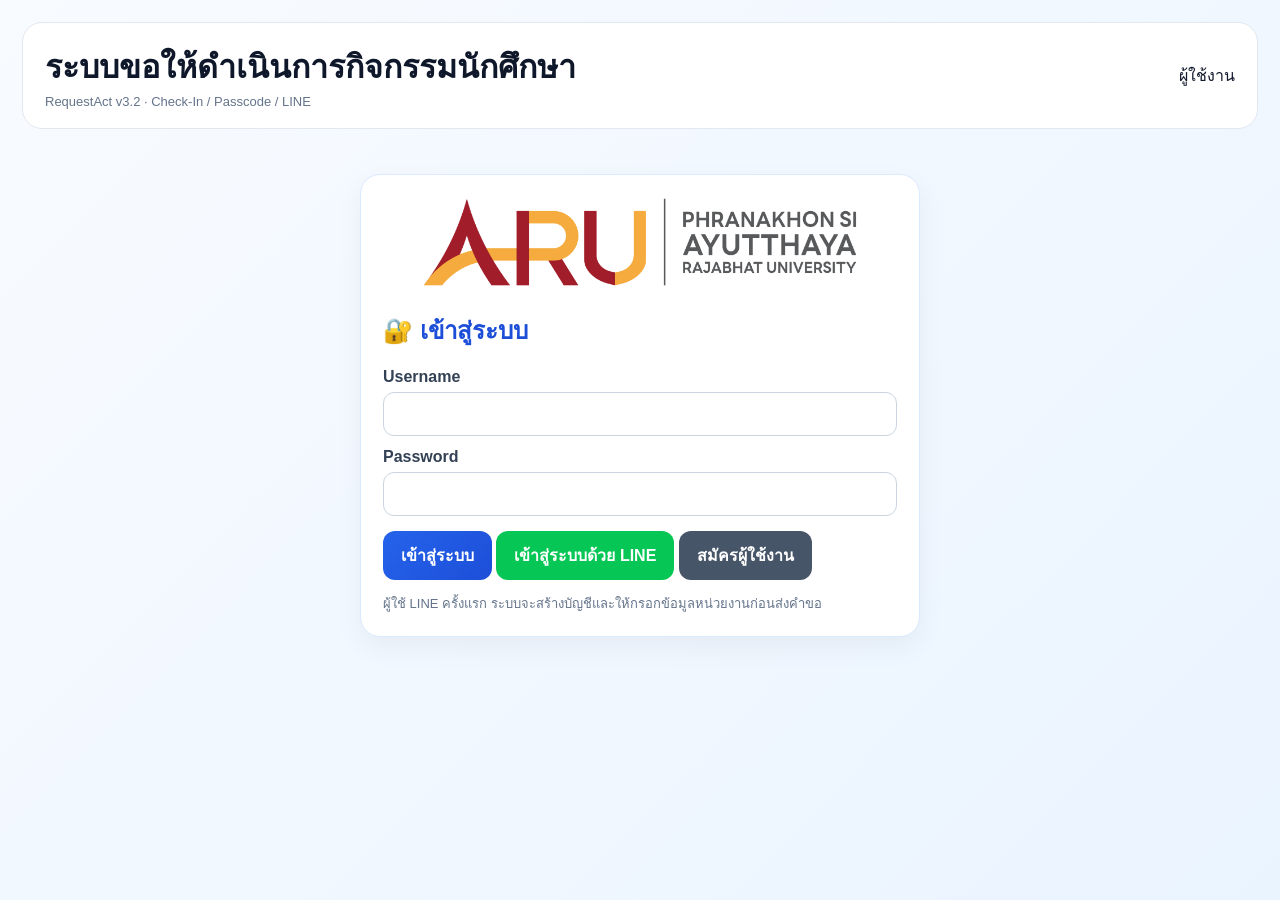
<file: index.html>
<!doctype html>
<html lang="th">
<head>
<meta charset="utf-8">
<meta name="viewport" content="width=device-width,initial-scale=1">
<title>RequestAct v3.2</title>
<link rel="stylesheet" href="css/style.css">
</head>
<body>
<div id="loader" class="loader hidden"><div>กำลังดำเนินการ...</div></div>
<div id="toast" class="toast hidden"></div>

<div class="app">
<aside id="sidebar" class="sidebar hidden">
  <img src="images/aru-logo.png" class="logo" alt="ARU">
  <div class="menu">
    <button id="btnRequest" onclick="showPage('requestPage',this)">📨 ส่งคำขอกิจกรรม</button>
    <button id="btnStatus" onclick="loadMyRequests()">🕒 ติดตามสถานะ</button>
    <button id="btnCalendar" onclick="loadCalendar()">📅 ปฏิทินกิจกรรม</button>
    <button id="btnProfile" onclick="showPage('profilePage',this)">👤 ข้อมูลผู้ใช้งาน</button>
    <button id="btnAdmin" class="hidden" onclick="loadAdmin()">🛡️ Admin</button>
    <button onclick="logout()">🚪 ออกจากระบบ</button>
  </div>
  <div class="help"><b>กองพัฒนานักศึกษา</b><br>โทร. 035-276555 ต่อ 1234</div>
</aside>

<main class="main">
  <header class="topbar">
    <div><h1 style="margin:0">ระบบขอให้ดำเนินการกิจกรรมนักศึกษา</h1><span class="small">RequestAct v3.2 · Check-In / Passcode / LINE</span></div>
    <div id="userBox">ผู้ใช้งาน</div>
  </header>

  <section id="loginPage" class="page active">
    <div class="card login-wrap">
      <img src="images/aru-logo.png" class="logo" alt="ARU">
      <h2>🔐 เข้าสู่ระบบ</h2>
      <label>Username</label><input id="loginUser">
      <label style="margin-top:12px">Password</label><input id="loginPass" type="password">
      <div style="margin-top:15px">
        <button class="btn" onclick="login()">เข้าสู่ระบบ</button>
        <button class="btn line" onclick="loginWithLine()">เข้าสู่ระบบด้วย LINE</button>
        <button class="btn gray" onclick="showPage('registerPage')">สมัครผู้ใช้งาน</button>
        <p class="small" style="margin-bottom:0">ผู้ใช้ LINE ครั้งแรก ระบบจะสร้างบัญชีและให้กรอกข้อมูลหน่วยงานก่อนส่งคำขอ</p>
      </div>
    </div>
  </section>

  <section id="registerPage" class="page">
    <div class="card">
      <h2>📝 สมัครผู้ใช้งาน</h2>
      <div class="grid">
        <div><label>ชื่อ–สกุล</label><input id="regFullname"></div>
        <div><label>ประเภทหน่วยงาน</label><select id="regOrgType"><option>คณะ</option><option>หน่วยงานภายในมหาวิทยาลัย</option></select></div>
        <div><label>หน่วยงาน</label><input id="regOrganization"></div>
        <div><label>เบอร์โทร</label><input id="regPhone"></div>
        <div><label>Username</label><input id="regUser"></div>
        <div><label>Password</label><input id="regPass" type="password"></div>
      </div>
      <div style="margin-top:15px"><button class="btn" onclick="register()">สมัครใช้งาน</button> <button class="btn gray" onclick="showPage('loginPage')">กลับ</button></div>
    </div>
  </section>

  <section id="profilePage" class="page">
    <div class="card">
      <h2>👤 ข้อมูลผู้ใช้งาน</h2>
      <div class="grid">
        <div><label>ชื่อ–สกุล</label><input id="pfFullname"></div>
        <div><label>ประเภทหน่วยงาน</label><select id="pfOrgType"><option>คณะ</option><option>หน่วยงานภายในมหาวิทยาลัย</option></select></div>
        <div><label>หน่วยงาน</label><input id="pfOrganization"></div>
        <div><label>เบอร์โทร</label><input id="pfPhone"></div>
      </div>
      <button class="btn" onclick="updateProfile()" style="margin-top:15px">บันทึกข้อมูล</button>
    </div>

    <div class="card">
      <h2>💬 เชื่อมต่อ LINE</h2>
      <p id="lineStatus" class="notice">ยังไม่ได้เชื่อม LINE</p>
      <button class="btn line" onclick="createLineLinkCode()">สร้างรหัสเชื่อม LINE</button>
      <button class="btn green" onclick="testLine()">ทดสอบส่ง LINE</button>
      <button class="btn gray" onclick="checkLineStatus()">ตรวจสอบสถานะ LINE</button>
      <div id="lineLinkResult" style="margin-top:15px"></div>
    </div>
  </section>

  <section id="requestPage" class="page">
    <form id="requestForm" onsubmit="event.preventDefault();createRequest()">
      <div class="card">
        <h2>📨 ข้อมูลกิจกรรม</h2>
        <div class="grid">
          <div class="full"><label>ชื่อกิจกรรม</label><input id="activityName"></div>
          <label class="choice"><input type="checkbox" id="typeCheckIn" onchange="toggleTypes()"> Check-In ชั้นปีที่ 1 รหัส 169</label>
          <label class="choice"><input type="checkbox" id="typePasscode" onchange="toggleTypes()"> Passcode ชั้นปีที่ 2–4 รหัส 166–168</label>
          <div><label>วันที่จัดกิจกรรม</label><input id="activityDate" type="date"></div>
          <div><label>จำนวนผู้เข้าร่วม</label><input id="participants" type="number"></div>
          <div><label>เวลาเริ่ม</label><input id="startTime" type="time"></div>
          <div><label>เวลาสิ้นสุด</label><input id="endTime" type="time"></div>
          <div class="full"><label>สถานที่จัดกิจกรรม</label><input id="place"></div>
        </div>
      </div>

      <div id="checkInBox" class="card hidden">
        <h2>✅ ระบบ Check-In</h2>
        <div class="grid">
          <div><label>Check-In เริ่ม</label><input id="checkInStart" type="time"></div>
          <div><label>Check-In สิ้นสุด</label><input id="checkInEnd" type="time"></div>
          <div><label>Check-Out เริ่ม</label><input id="checkOutStart" type="time"></div>
          <div><label>Check-Out สิ้นสุด</label><input id="checkOutEnd" type="time"></div>
          <div><label>Location Check-In</label><input id="locationCheckIn"></div>
          <div><label>Location Check-Out</label><input id="locationCheckOut"></div>
          <div class="full"><label>รายละเอียดที่ต้องการแจ้ง</label><textarea id="checkInDetail"></textarea></div>
          <div class="full"><label>กิจกรรมระดับ</label><select id="checkInLevel" onchange="toggleLevelDetail('checkIn')"></select></div>
          <div id="checkInLevelDetailBox" class="full hidden"><label id="checkInLevelDetailLabel"></label><input id="checkInLevelDetail"></div>
        </div>
      </div>

      <div id="passcodeBox" class="card hidden">
        <h2>🔑 ระบบ Passcode</h2>
        <div class="grid">
          <label class="choice"><input class="pcYear" type="checkbox" value="ชั้นปีที่ 2 รหัส 168"> ชั้นปีที่ 2 รหัส 168</label>
          <label class="choice"><input class="pcYear" type="checkbox" value="ชั้นปีที่ 3 รหัส 167"> ชั้นปีที่ 3 รหัส 167</label>
          <label class="choice"><input class="pcYear" type="checkbox" value="ชั้นปีที่ 4 รหัส 166"> ชั้นปีที่ 4 รหัส 166</label>
          <div class="full"><label>กิจกรรมระดับ</label><select id="passcodeLevel" onchange="toggleLevelDetail('passcode')"></select></div>
          <div id="passcodeLevelDetailBox" class="full hidden"><label id="passcodeLevelDetailLabel"></label><input id="passcodeLevelDetail"></div>
        </div>
      </div>

      <div class="card">
        <h2>📁 เอกสารประกอบ</h2>
        <label>ลิงก์โฟลเดอร์ Google Drive</label><input id="driveFolderLink">
        <div class="file-guide">
          <div class="file-item"><b>กำหนดการ PDF</b><label class="choice"><input id="hasSchedulePdf" type="checkbox"> มีไฟล์แล้ว</label></div>
          <div class="file-item"><b>รายชื่อ Excel</b><label class="choice"><input id="hasStudentListExcel" type="checkbox"> มีไฟล์แล้ว</label></div>
          <div class="file-item"><b>แบนเนอร์</b><label class="choice"><input id="hasBannerFile" type="checkbox"> มีแบนเนอร์</label></div>
        </div>
        <label style="margin-top:14px">ลิงก์แบนเนอร์</label><input id="bannerLink">
        <button class="btn" type="submit" style="margin-top:18px">ส่งคำขอ</button>
      </div>
    </form>
  </section>

  <section id="statusPage" class="page">
    <div class="card">
      <h2>🕒 ติดตามสถานะ</h2>
      <div class="grid">
        <div><label>เลือกกิจกรรม</label><select id="requestSelector" onchange="showSelectedRequest()"></select></div>
        <div style="align-self:end"><button class="btn gray" onclick="loadMyRequests()">รีเฟรช</button></div>
      </div>
      <div id="selectedRequest" style="margin-top:18px"></div>
    </div>
  </section>

  <section id="calendarPage" class="page">
    <div class="card">
      <div class="calendar-toolbar">
        <div>
          <h2 style="margin-bottom:4px">📅 ปฏิทินกิจกรรม</h2>
          <div class="small">แสดงกิจกรรมที่ส่งคำขอไว้ตามสิทธิ์ผู้ใช้งาน</div>
        </div>
        <div class="calendar-actions">
          <button class="btn gray" onclick="changeCalendarMonth(-1)">‹ เดือนก่อน</button>
          <button class="btn" onclick="goCalendarToday()">เดือนปัจจุบัน</button>
          <button class="btn gray" onclick="changeCalendarMonth(1)">เดือนถัดไป ›</button>
        </div>
      </div>
      <div class="grid calendar-filters">
        <div><label>ประเภทระบบ</label><select id="calendarType" onchange="renderCalendar()"><option value="">ทั้งหมด</option><option>Check-In</option><option>Passcode</option></select></div>
        <div><label>สถานะ</label><select id="calendarStatus" onchange="renderCalendar()"><option value="">ทั้งหมด</option><option>🔵 ส่งคำขอ</option><option>🟡 รับทราบ</option><option>🟢 ออกรหัสกิจกรรมแล้ว</option><option>🔴 ยกเลิก</option></select></div>
      </div>
      <h3 id="calendarTitle" class="calendar-title"></h3>
      <div id="calendarGrid" class="calendar-grid"></div>
      <div id="calendarDetail" class="calendar-detail hidden"></div>
    </div>
  </section>

  <section id="adminPage" class="page">
    <div id="adminSummary" class="summary"></div>
    <div class="card">
      <h2>🛡️ จัดการคำขอ</h2>
      <div class="grid">
        <div><label>ค้นหา</label><input id="adminSearch" oninput="renderAdminRequests()"></div>
        <div><label>สถานะ</label><select id="adminFilter" onchange="renderAdminRequests()"><option value="">ทั้งหมด</option><option>🔵 ส่งคำขอ</option><option>🟡 รับทราบ</option><option>🟢 ออกรหัสกิจกรรมแล้ว</option><option>🔴 ยกเลิก</option></select></div>
      </div>
      <div id="adminRequests" style="margin-top:18px"></div>
    </div>
  </section>
</main>
</div>

<script src="js/config.js"></script>
<script src="js/api.js"></script>
<script src="js/app.js"></script>
<script src="js/auth.js"></script>
<script src="js/request.js"></script>
<script src="js/status.js"></script>
<script src="js/calendar.js"></script>
<script src="js/admin.js"></script>
<script src="js/line.js"></script>
</body>
</html>
</file>
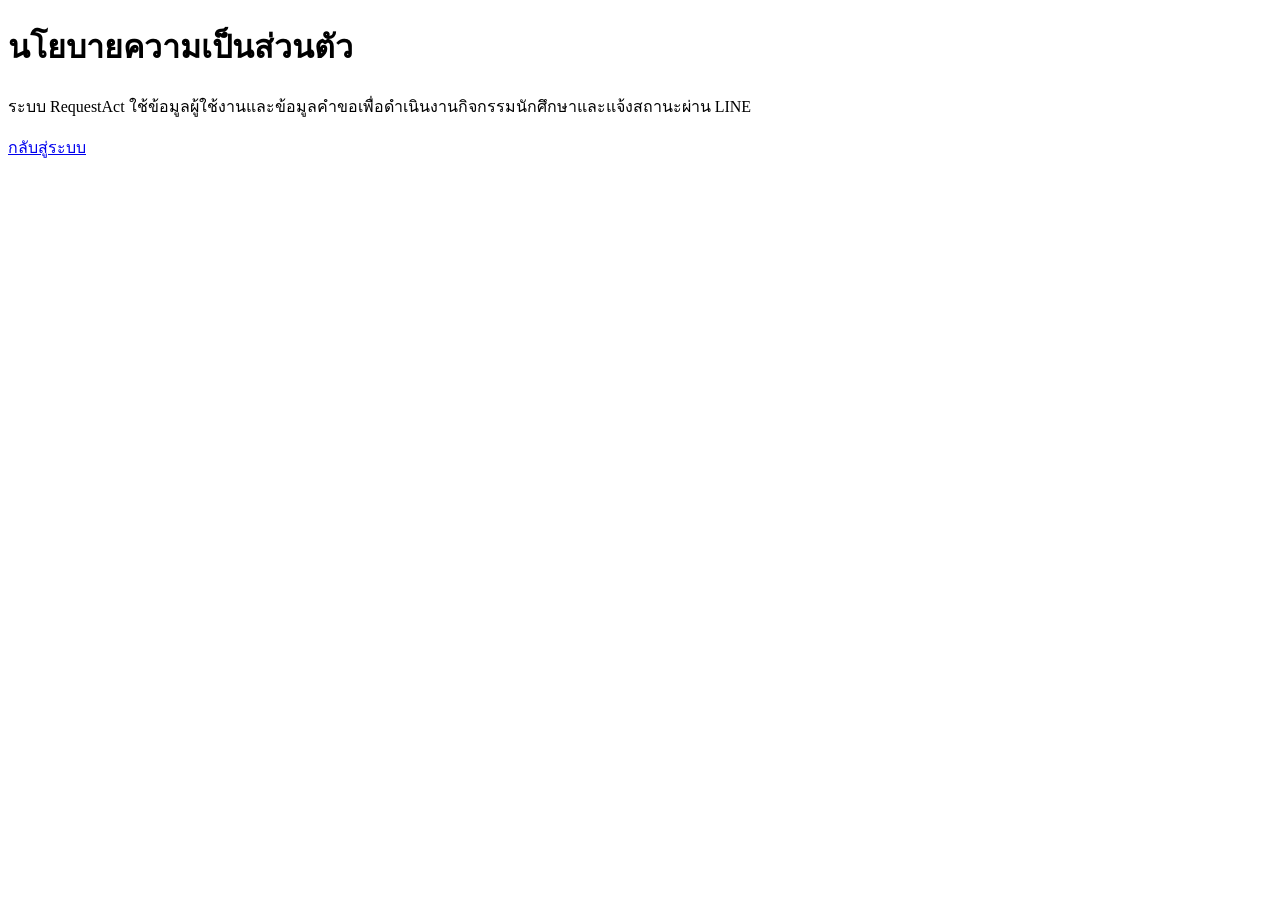
<file: privacy.html>
<!doctype html><html lang="th"><head><meta charset="utf-8"><title>นโยบายความเป็นส่วนตัว</title></head><body><h1>นโยบายความเป็นส่วนตัว</h1><p>ระบบ RequestAct ใช้ข้อมูลผู้ใช้งานและข้อมูลคำขอเพื่อดำเนินงานกิจกรรมนักศึกษาและแจ้งสถานะผ่าน LINE</p><p><a href="index.html">กลับสู่ระบบ</a></p></body></html>
</file>
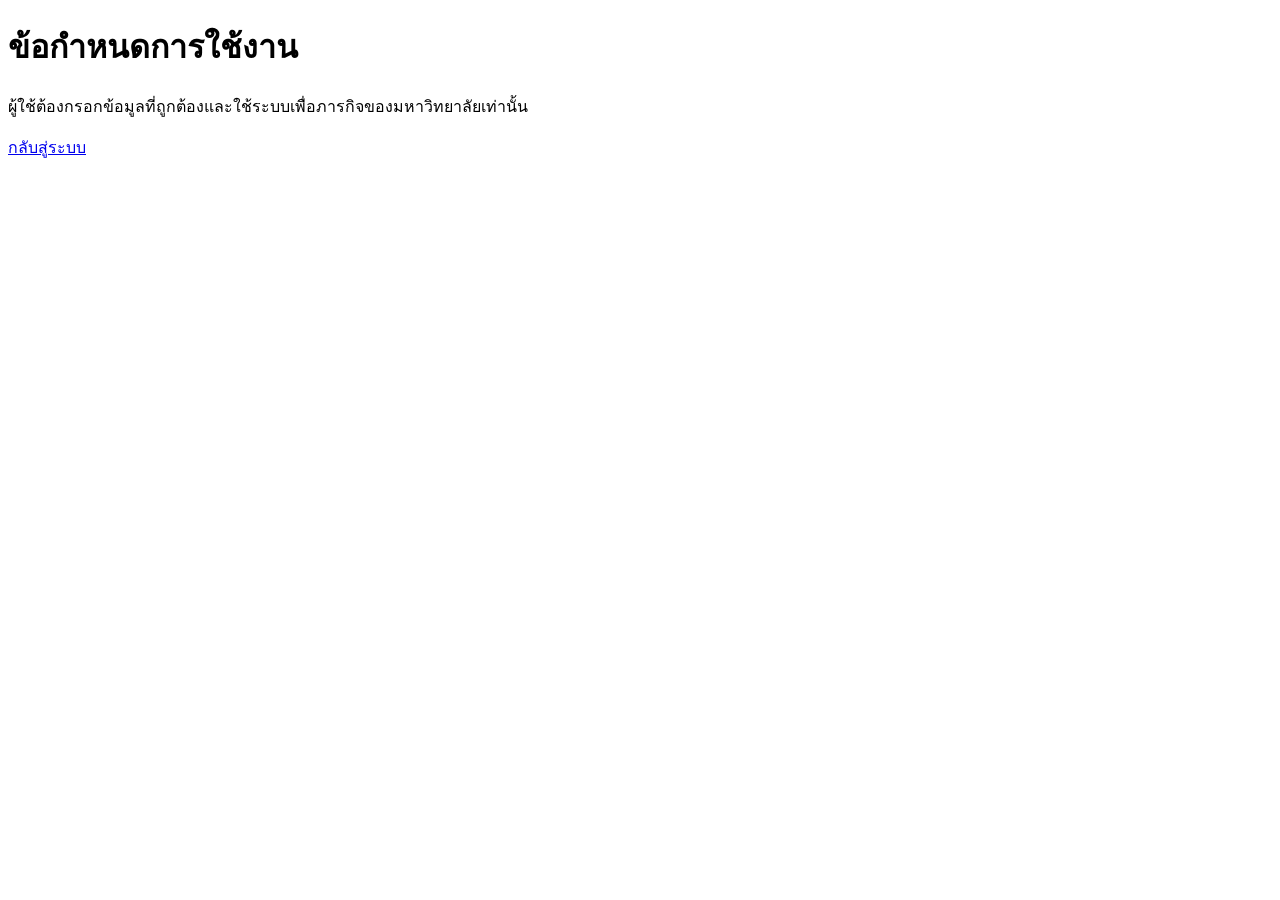
<file: terms.html>
<!doctype html><html lang="th"><head><meta charset="utf-8"><title>ข้อกำหนดการใช้งาน</title></head><body><h1>ข้อกำหนดการใช้งาน</h1><p>ผู้ใช้ต้องกรอกข้อมูลที่ถูกต้องและใช้ระบบเพื่อภารกิจของมหาวิทยาลัยเท่านั้น</p><p><a href="index.html">กลับสู่ระบบ</a></p></body></html>
</file>
<file: css/style.css>
:root{
  --primary:#2563eb;
  --primary-dark:#1d4ed8;
  --navy:#0f172a;
  --muted:#64748b;
  --bg:#eef6ff;
  --card:#ffffff;
  --line:#dbeafe;
  --green:#0f766e;
  --red:#b91c1c;
}
*{box-sizing:border-box}
body{margin:0;font-family:Prompt,Sarabun,Arial,sans-serif;background:linear-gradient(135deg,#f8fbff,#eaf4ff);color:var(--navy)}
button,input,select,textarea{font:inherit}
.app{display:flex;min-height:100vh}
.sidebar{width:260px;position:fixed;inset:0 auto 0 0;background:#fff;border-right:1px solid #e2e8f0;padding:18px;overflow:auto}
.logo{width:100%;max-height:90px;object-fit:contain;margin-bottom:20px}
.menu button{width:100%;border:1px solid #e5e7eb;background:#fff;padding:13px;border-radius:13px;margin-bottom:10px;text-align:left;font-weight:700;cursor:pointer}
.menu button.active,.menu button:hover{background:linear-gradient(135deg,var(--primary),var(--primary-dark));color:#fff;border-color:transparent}
.help{margin-top:24px;background:#eff6ff;border:1px solid #bfdbfe;border-radius:15px;padding:14px;color:#1e3a8a;font-size:13px}
.main{margin-left:260px;width:calc(100% - 260px);padding:22px}
.main.full-width{margin-left:0;width:100%}
.topbar{background:#fff;border:1px solid #e2e8f0;border-radius:20px;padding:18px 22px;margin-bottom:18px;display:flex;justify-content:space-between;align-items:center}
.page{display:none}.page.active{display:block}
.card,.sub-card{background:#fff;border:1px solid var(--line);border-radius:20px;padding:22px;margin-bottom:18px;box-shadow:0 10px 28px rgba(15,23,42,.05)}
.sub-card{margin-top:14px;border-radius:15px;padding:16px;background:#f8fbff}
.card h2{margin:0 0 18px;color:var(--primary-dark)}
.grid{display:grid;grid-template-columns:repeat(2,minmax(0,1fr));gap:14px}.full{grid-column:1/-1}
label{display:block;font-weight:700;margin:0 0 6px;color:#334155}
input,select,textarea{width:100%;padding:12px 13px;border:1px solid #cbd5e1;border-radius:11px;background:#fff}
textarea{min-height:95px;resize:vertical}
.choice{display:flex;align-items:center;gap:10px;padding:14px;border:1px solid #bfdbfe;background:#f8fbff;border-radius:14px;font-weight:700}
.choice input{width:auto}
.btn{border:0;border-radius:12px;padding:12px 18px;font-weight:800;cursor:pointer;background:linear-gradient(135deg,var(--primary),var(--primary-dark));color:#fff}
.btn.gray{background:#475569}.btn.green{background:var(--green)}.btn.line{background:#06c755}
.hidden{display:none!important}
.notice{padding:14px 16px;background:#eff6ff;border:1px solid #bfdbfe;border-radius:14px;color:#1e3a8a;margin-bottom:16px}
.small{font-size:13px;color:var(--muted)}
.request-card{border:1px solid #dbeafe;border-left:6px solid var(--primary);border-radius:17px;background:#fff;padding:18px;margin-bottom:15px}
.status-pill{display:inline-block;padding:7px 13px;border-radius:999px;background:#dbeafe;color:#1e40af;font-weight:800}
.file-guide{display:grid;grid-template-columns:repeat(3,1fr);gap:12px;margin-top:14px}
.file-item{border:1px solid #dbeafe;border-radius:15px;padding:15px;background:#f8fbff}
.summary{display:grid;grid-template-columns:repeat(5,1fr);gap:12px;margin-bottom:18px}
.metric{background:#fff;border:1px solid #dbeafe;border-radius:16px;padding:16px;text-align:center}
.metric strong{display:block;font-size:26px;color:var(--primary-dark)}
.login-wrap{max-width:560px;margin:45px auto}
.loader{position:fixed;inset:0;background:rgba(15,23,42,.45);display:flex;align-items:center;justify-content:center;z-index:9999}
.loader div{background:#fff;padding:18px 24px;border-radius:14px;font-weight:800}
.toast{position:fixed;right:22px;bottom:22px;max-width:520px;background:#0f172a;color:#fff;padding:14px 18px;border-radius:12px;z-index:10000}
a{color:#1d4ed8;font-weight:700}
@media(max-width:850px){
  .sidebar{position:relative;width:100%}
  .app{display:block}
  .main{margin-left:0;width:100%;padding:14px}
  .grid,.file-guide,.summary{grid-template-columns:1fr}
  .topbar{display:block}
}

.calendar-toolbar{display:flex;justify-content:space-between;gap:16px;align-items:center;margin-bottom:14px}
.calendar-actions{display:flex;gap:8px;flex-wrap:wrap}.calendar-title{text-align:center;font-size:24px;margin:18px 0}
.calendar-grid{display:grid;grid-template-columns:repeat(7,minmax(0,1fr));border:1px solid #dbeafe;border-radius:16px;overflow:hidden;background:#fff}
.calendar-weekday{padding:10px;text-align:center;font-weight:800;background:#eff6ff;border-right:1px solid #dbeafe}
.calendar-cell{min-height:125px;padding:8px;border-right:1px solid #e2e8f0;border-top:1px solid #e2e8f0;overflow:hidden}.calendar-cell.today{box-shadow:inset 0 0 0 3px #2563eb}.muted-cell{background:#f8fafc}
.calendar-day{font-weight:800;margin-bottom:6px}.calendar-event{display:block;width:100%;border:0;border-radius:7px;padding:5px 7px;margin:0 0 5px;text-align:left;font-size:12px;cursor:pointer;white-space:nowrap;overflow:hidden;text-overflow:ellipsis}
.event-submit{background:#dbeafe;color:#1e40af}.event-ack{background:#fef3c7;color:#92400e}.event-issued{background:#d1fae5;color:#065f46}.event-cancel{background:#fee2e2;color:#991b1b;text-decoration:line-through}
.calendar-detail{position:relative;margin-top:16px;padding:18px;border:1px solid #bfdbfe;border-radius:15px;background:#f8fbff}.calendar-close{position:absolute;right:12px;top:10px;border:0;background:transparent;font-size:26px;cursor:pointer}
@media(max-width:850px){.calendar-toolbar{display:block}.calendar-actions{margin-top:12px}.calendar-grid{overflow-x:auto;grid-template-columns:repeat(7,minmax(115px,1fr))}.calendar-cell{min-height:105px}.calendar-filters{grid-template-columns:1fr}}
</file>
